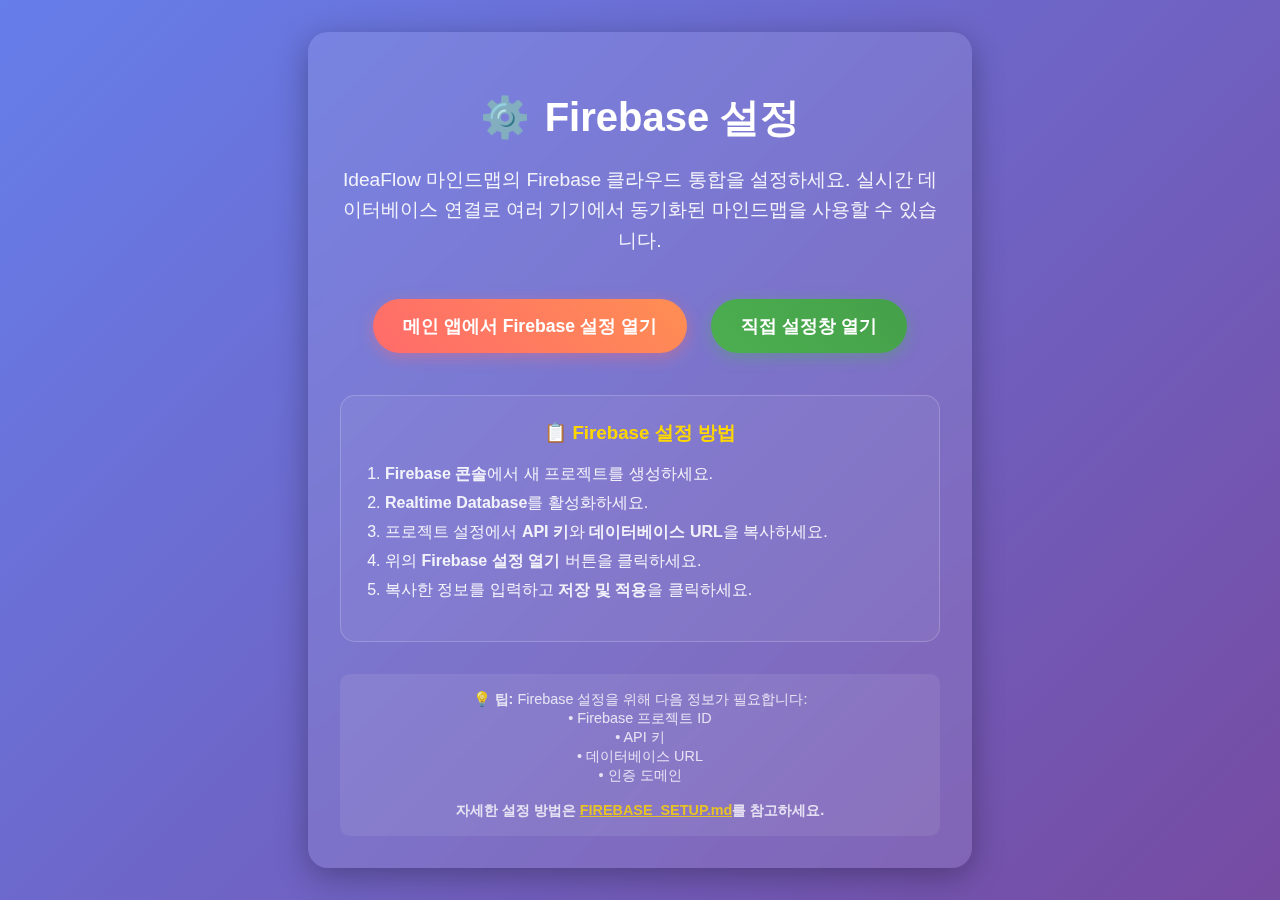
<file: firebase-config-direct.html>
<!DOCTYPE html>
<html lang="ko">
<head>
    <meta charset="UTF-8">
    <meta name="viewport" content="width=device-width, initial-scale=1.0">
    <title>Firebase 설정 열기</title>
    <style>
        body {
            font-family: 'Noto Sans KR', sans-serif;
            display: flex;
            flex-direction: column;
            align-items: center;
            justify-content: center;
            min-height: 100vh;
            margin: 0;
            background: linear-gradient(135deg, #667eea 0%, #764ba2 100%);
            color: white;
        }
        
        .container {
            text-align: center;
            max-width: 600px;
            padding: 2rem;
            background: rgba(255, 255, 255, 0.1);
            border-radius: 20px;
            backdrop-filter: blur(10px);
            box-shadow: 0 8px 32px rgba(0, 0, 0, 0.3);
        }
        
        h1 {
            margin-bottom: 1rem;
            font-size: 2.5rem;
            font-weight: 700;
            display: flex;
            align-items: center;
            justify-content: center;
            gap: 15px;
        }
        
        p {
            margin-bottom: 2rem;
            font-size: 1.2rem;
            line-height: 1.6;
            opacity: 0.9;
        }
        
        .btn {
            display: inline-block;
            padding: 15px 30px;
            background: linear-gradient(45deg, #FF6B6B, #FF8E53);
            color: white;
            text-decoration: none;
            border-radius: 30px;
            font-size: 1.1rem;
            font-weight: 600;
            transition: all 0.3s ease;
            box-shadow: 0 4px 15px rgba(255, 107, 107, 0.4);
            border: none;
            cursor: pointer;
            margin: 10px;
        }
        
        .btn:hover {
            transform: translateY(-2px);
            box-shadow: 0 6px 20px rgba(255, 107, 107, 0.6);
        }
        
        .btn:active {
            transform: translateY(0);
        }
        
        .btn-secondary {
            background: linear-gradient(45deg, #4CAF50, #45a049);
            box-shadow: 0 4px 15px rgba(76, 175, 80, 0.4);
        }
        
        .btn-secondary:hover {
            box-shadow: 0 6px 20px rgba(76, 175, 80, 0.6);
        }
        
        .info {
            margin-top: 2rem;
            padding: 1rem;
            background: rgba(255, 255, 255, 0.1);
            border-radius: 10px;
            font-size: 0.9rem;
            opacity: 0.8;
        }
        
        .loading {
            display: none;
            margin-top: 1rem;
            color: #FFD700;
            font-size: 1.1rem;
        }
        
        .error {
            display: none;
            margin-top: 1rem;
            color: #FF6B6B;
            background: rgba(255, 255, 255, 0.9);
            padding: 1rem;
            border-radius: 10px;
            color: #333;
        }
        
        .success {
            display: none;
            margin-top: 1rem;
            color: #4CAF50;
            background: rgba(255, 255, 255, 0.95);
            padding: 1rem;
            border-radius: 10px;
            color: #333;
            border: 2px solid #4CAF50;
        }
        
        .instructions {
            margin-top: 2rem;
            padding: 1.5rem;
            background: rgba(255, 255, 255, 0.05);
            border-radius: 15px;
            border: 1px solid rgba(255, 255, 255, 0.2);
        }
        
        .instructions h3 {
            margin-top: 0;
            color: #FFD700;
        }
        
        .instructions ol {
            text-align: left;
            padding-left: 20px;
            opacity: 0.9;
        }
        
        .instructions li {
            margin-bottom: 8px;
        }
    </style>
</head>
<body>
    <div class="container">
        <h1>
            <span>⚙️</span>
            Firebase 설정
        </h1>
        <p>
            IdeaFlow 마인드맵의 Firebase 클라우드 통합을 설정하세요.
            실시간 데이터베이스 연결로 여러 기기에서 동기화된 마인드맵을 사용할 수 있습니다.
        </p>
        
        <button class="btn" onclick="openMainAppWithFirebase()">
            <i class="fas fa-rocket"></i> 메인 앱에서 Firebase 설정 열기
        </button>
        
        <button class="btn btn-secondary" onclick="openDirectConfig()">
            <i class="fas fa-cog"></i> 직접 설정창 열기
        </button>
        
        <div class="loading" id="loading">
            <i class="fas fa-spinner fa-spin"></i> 설정 창을 여는 중...
        </div>
        
        <div class="success" id="success"></div>
        
        <div class="error" id="error"></div>
        
        <div class="instructions">
            <h3>📋 Firebase 설정 방법</h3>
            <ol>
                <li><strong>Firebase 콘솔</strong>에서 새 프로젝트를 생성하세요.</li>
                <li><strong>Realtime Database</strong>를 활성화하세요.</li>
                <li>프로젝트 설정에서 <strong>API 키</strong>와 <strong>데이터베이스 URL</strong>을 복사하세요.</li>
                <li>위의 <strong>Firebase 설정 열기</strong> 버튼을 클릭하세요.</li>
                <li>복사한 정보를 입력하고 <strong>저장 및 적용</strong>을 클릭하세요.</li>
            </ol>
        </div>
        
        <div class="info">
            <strong>💡 팁:</strong> Firebase 설정을 위해 다음 정보가 필요합니다:<br>
            • Firebase 프로젝트 ID<br>
            • API 키<br>
            • 데이터베이스 URL<br>
            • 인증 도메인<br><br>
            <strong>자세한 설정 방법은 <a href="FIREBASE_SETUP.md" target="_blank" style="color: #FFD700;">FIREBASE_SETUP.md</a>를 참고하세요.</strong>
        </div>
    </div>

    <script>
        function showMessage(elementId, message, isError = false) {
            const element = document.getElementById(elementId);
            element.innerHTML = message;
            element.style.display = 'block';
            if (!isError) {
                setTimeout(() => element.style.display = 'none', 5000);
            }
        }
        
        function hideAllMessages() {
            document.getElementById('loading').style.display = 'none';
            document.getElementById('error').style.display = 'none';
            document.getElementById('success').style.display = 'none';
        }
        
        function openMainAppWithFirebase() {
            hideAllMessages();
            
            const loading = document.getElementById('loading');
            const success = document.getElementById('success');
            const error = document.getElementById('error');
            
            // Show loading state
            loading.style.display = 'block';
            
            try {
                // Open the main application with a special parameter to auto-open Firebase config
                const mainAppUrl = 'https://8000-i7w5ero0nw8kh2aqi8kei-18e660f9.sandbox.novita.ai/index.html?openFirebase=true';
                const mainWindow = window.open(mainAppUrl, '_blank');
                
                if (mainWindow) {
                    setTimeout(() => {
                        loading.style.display = 'none';
                        showMessage('success', `
                            <strong>✅ 메인 애플리케이션이 열렸습니다!</strong><br><br>
                            좌측 툴바의 ⚙️ <strong>Firebase 설정</strong> 버튼을 클릭하세요.<br>
                            (설정 창이 자동으로 열릴 수 있습니다)
                        `);
                    }, 2000);
                } else {
                    throw new Error('팝업이 차단되었습니다. 브라우저에서 팝업 차단을 해제해주세요.');
                }
            } catch (e) {
                loading.style.display = 'none';
                showMessage('error', `
                    <strong>❌ 오류 발생:</strong> ${e.message}<br><br>
                    직접 <a href="https://8000-i7w5ero0nw8kh2aqi8kei-18e660f9.sandbox.novita.ai/index.html" target="_blank" style="color: #3B82F6;">여기</a>를 클릭하여 메인 애플리케이션을 여세요.
                `, true);
            }
        }
        
        function openDirectConfig() {
            hideAllMessages();
            
            const loading = document.getElementById('loading');
            const success = document.getElementById('success');
            const error = document.getElementById('error');
            
            // Show loading state
            loading.style.display = 'block';
            
            try {
                // Create a new window with the main app and inject the Firebase config opener
                const configUrl = 'https://8000-i7w5ero0nw8kh2aqi8kei-18e660f9.sandbox.novita.ai/index.html';
                const configWindow = window.open(configUrl, '_blank', 'width=1200,height=800');
                
                if (configWindow) {
                    // Wait for the window to load, then inject the script
                    setTimeout(() => {
                        try {
                            const script = configWindow.document.createElement('script');
                            script.textContent = `
                                (function() {
                                    function openFirebaseConfig() {
                                        if (typeof firebaseConfigManager !== 'undefined' && firebaseConfigManager.showConfigUI) {
                                            firebaseConfigManager.showConfigUI();
                                            return true;
                                        } else if (window.firebaseConfigManager && window.firebaseConfigManager.showConfigUI) {
                                            window.firebaseConfigManager.showConfigUI();
                                            return true;
                                        }
                                        return false;
                                    }
                                    
                                    // Try to open immediately, or wait for page load
                                    if (!openFirebaseConfig()) {
                                        window.addEventListener('load', function() {
                                            setTimeout(openFirebaseConfig, 1000);
                                        });
                                    }
                                })();
                            `;
                            configWindow.document.head.appendChild(script);
                            
                            loading.style.display = 'none';
                            showMessage('success', `
                                <strong>✅ 설정 창이 열렸습니다!</strong><br><br>
                                새 창에서 Firebase 설정을 완료하세요.
                            `);
                        } catch (injectError) {
                            throw injectError;
                        }
                    }, 2000);
                } else {
                    throw new Error('팝업이 차단되었습니다. 브라우저에서 팝업 차단을 해제해주세요.');
                }
            } catch (e) {
                loading.style.display = 'none';
                showMessage('error', `
                    <strong>❌ 오류 발생:</strong> ${e.message}<br><br>
                    수동으로 <a href="https://8000-i7w5ero0nw8kh2aqi8kei-18e660f9.sandbox.novita.ai/index.html" target="_blank" style="color: #3B82F6;">메인 애플리케이션</a>을 열고 좌측 툴바의 ⚙️ 버튼을 클릭하세요.
                `, true);
            }
        }
        
        // Add some helpful keyboard shortcuts
        document.addEventListener('keydown', function(e) {
            if (e.ctrlKey && e.key === 'f') {
                e.preventDefault();
                openMainAppWithFirebase();
            } else if (e.ctrlKey && e.key === 'd') {
                e.preventDefault();
                openDirectConfig();
            }
        });
    </script>
</body>
</html>
</file>
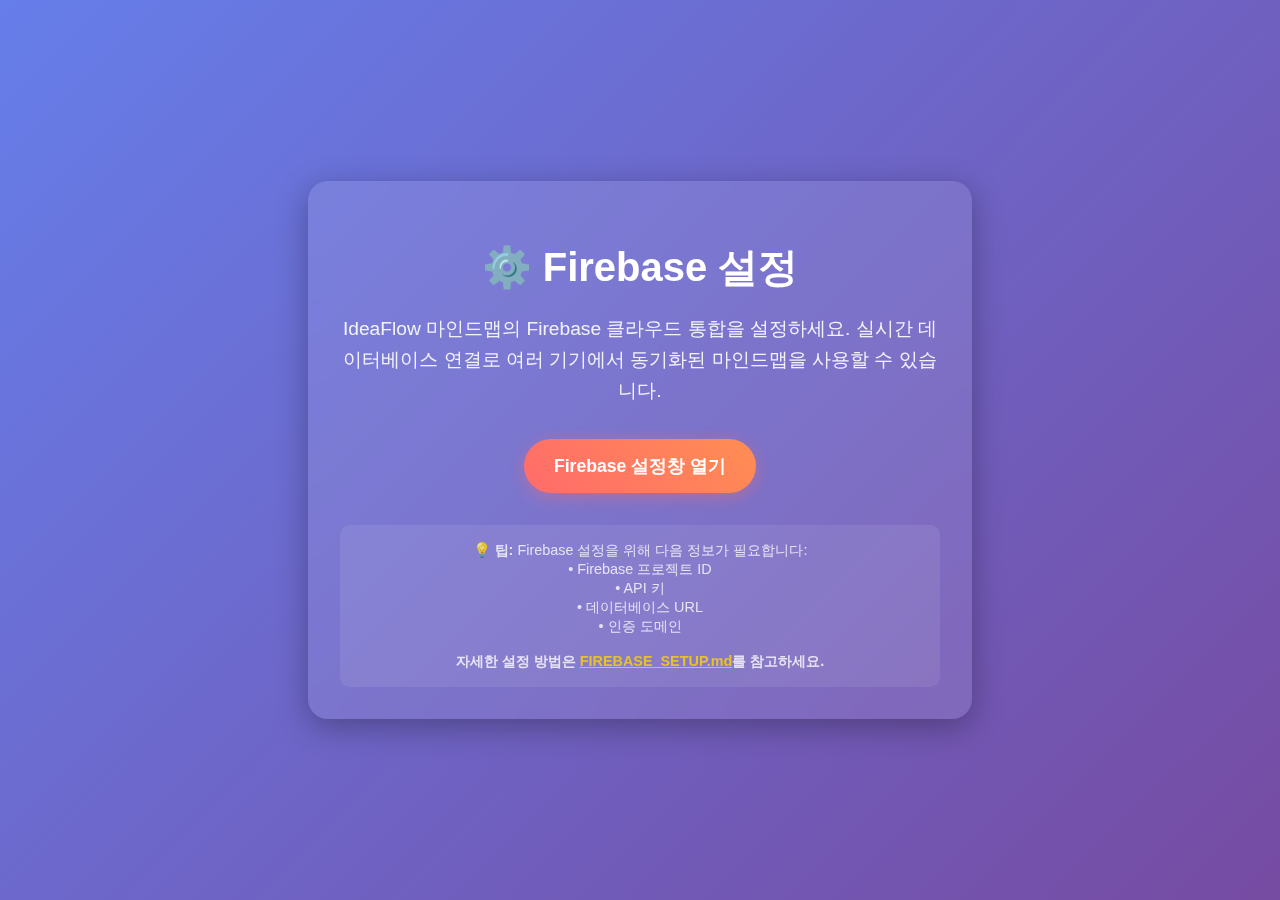
<file: firebase-config-launcher.html>
<!DOCTYPE html>
<html lang="ko">
<head>
    <meta charset="UTF-8">
    <meta name="viewport" content="width=device-width, initial-scale=1.0">
    <title>Firebase 설정 열기</title>
    <style>
        body {
            font-family: 'Noto Sans KR', sans-serif;
            display: flex;
            flex-direction: column;
            align-items: center;
            justify-content: center;
            min-height: 100vh;
            margin: 0;
            background: linear-gradient(135deg, #667eea 0%, #764ba2 100%);
            color: white;
        }
        
        .container {
            text-align: center;
            max-width: 600px;
            padding: 2rem;
            background: rgba(255, 255, 255, 0.1);
            border-radius: 20px;
            backdrop-filter: blur(10px);
            box-shadow: 0 8px 32px rgba(0, 0, 0, 0.3);
        }
        
        h1 {
            margin-bottom: 1rem;
            font-size: 2.5rem;
            font-weight: 700;
        }
        
        p {
            margin-bottom: 2rem;
            font-size: 1.2rem;
            line-height: 1.6;
            opacity: 0.9;
        }
        
        .btn {
            display: inline-block;
            padding: 15px 30px;
            background: linear-gradient(45deg, #FF6B6B, #FF8E53);
            color: white;
            text-decoration: none;
            border-radius: 30px;
            font-size: 1.1rem;
            font-weight: 600;
            transition: all 0.3s ease;
            box-shadow: 0 4px 15px rgba(255, 107, 107, 0.4);
            border: none;
            cursor: pointer;
        }
        
        .btn:hover {
            transform: translateY(-2px);
            box-shadow: 0 6px 20px rgba(255, 107, 107, 0.6);
        }
        
        .btn:active {
            transform: translateY(0);
        }
        
        .info {
            margin-top: 2rem;
            padding: 1rem;
            background: rgba(255, 255, 255, 0.1);
            border-radius: 10px;
            font-size: 0.9rem;
            opacity: 0.8;
        }
        
        .loading {
            display: none;
            margin-top: 1rem;
            color: #FFD700;
        }
        
        .error {
            display: none;
            margin-top: 1rem;
            color: #FF6B6B;
            background: rgba(255, 255, 255, 0.9);
            padding: 1rem;
            border-radius: 10px;
            color: #333;
        }
    </style>
</head>
<body>
    <div class="container">
        <h1>⚙️ Firebase 설정</h1>
        <p>
            IdeaFlow 마인드맵의 Firebase 클라우드 통합을 설정하세요.
            실시간 데이터베이스 연결로 여러 기기에서 동기화된 마인드맵을 사용할 수 있습니다.
        </p>
        
        <button class="btn" onclick="openFirebaseConfig()">
            <i class="fas fa-cog"></i> Firebase 설정창 열기
        </button>
        
        <div class="loading" id="loading">
            <i class="fas fa-spinner fa-spin"></i> 설정 창을 여는 중...
        </div>
        
        <div class="error" id="error"></div>
        
        <div class="info">
            <strong>💡 팁:</strong> Firebase 설정을 위해 다음 정보가 필요합니다:<br>
            • Firebase 프로젝트 ID<br>
            • API 키<br>
            • 데이터베이스 URL<br>
            • 인증 도메인<br><br>
            <strong>자세한 설정 방법은 <a href="FIREBASE_SETUP.md" target="_blank" style="color: #FFD700;">FIREBASE_SETUP.md</a>를 참고하세요.</strong>
        </div>
    </div>

    <script>
        function openFirebaseConfig() {
            const loading = document.getElementById('loading');
            const error = document.getElementById('error');
            const btn = document.querySelector('.btn');
            
            // Show loading state
            loading.style.display = 'block';
            btn.style.display = 'none';
            error.style.display = 'none';
            
            try {
                // Check if we're in the main application
                if (window.opener && window.opener.firebaseConfigManager) {
                    // We're in a popup, open config in parent
                    window.opener.firebaseConfigManager.showConfigUI();
                    window.close();
                } else {
                    // Try to open the main application with Firebase config
                    const mainAppUrl = window.location.origin;
                    const configWindow = window.open(mainAppUrl, '_blank');
                    
                    // Wait for the new window to load, then open config
                    setTimeout(() => {
                        if (configWindow && configWindow.firebaseConfigManager) {
                            configWindow.firebaseConfigManager.showConfigUI();
                        } else {
                            // If direct access fails, show instructions
                            loading.style.display = 'none';
                            error.style.display = 'block';
                            error.innerHTML = `
                                <strong>❌ 설정 창을 열 수 없습니다.</strong><br><br>
                                다음 방법을 시도하세요:<br>
                                1. <a href="${mainAppUrl}" target="_blank" style="color: #3B82F6;">메인 애플리케이션</a>을 열고<br>
                                2. 좌측 툴바의 ⚙️ <strong>Firebase 설정</strong> 버튼을 클릭하세요.
                            `;
                            btn.style.display = 'inline-block';
                            btn.textContent = '다시 시도';
                        }
                    }, 2000);
                }
            } catch (e) {
                loading.style.display = 'none';
                error.style.display = 'block';
                error.innerHTML = `
                    <strong>❌ 오류 발생:</strong> ${e.message}<br><br>
                    브라우저 콘솔에서 자세한 정보를 확인하세요.
                `;
                btn.style.display = 'inline-block';
            }
        }
        
        // Auto-open if coming from main app
        window.addEventListener('load', () => {
            const urlParams = new URLSearchParams(window.location.search);
            if (urlParams.get('openFirebase') === 'true') {
                openFirebaseConfig();
            }
        });
    </script>
</body>
</html>
</file>
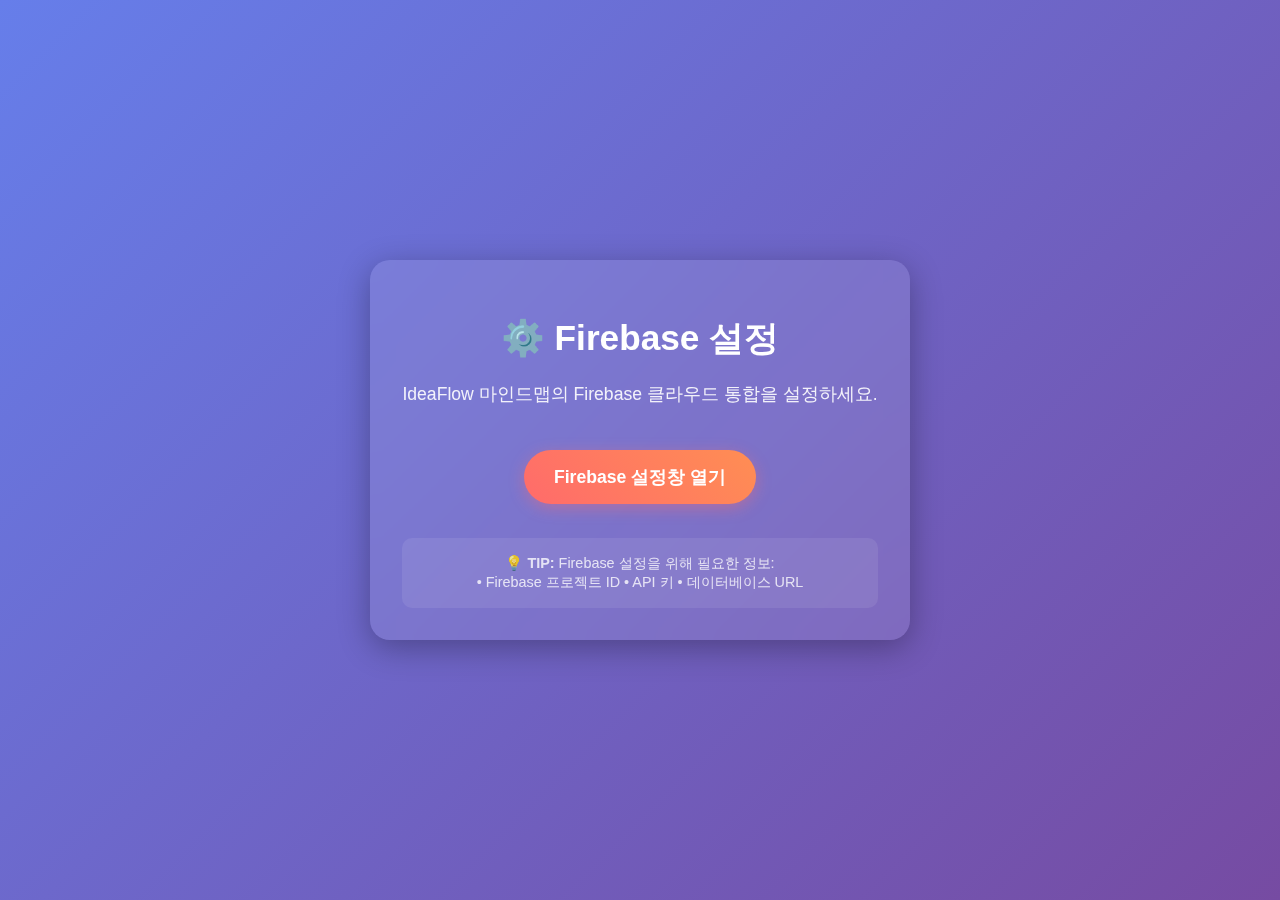
<file: firebase-config-simple.html>
<!DOCTYPE html>
<html lang="ko">
<head>
    <meta charset="UTF-8">
    <meta name="viewport" content="width=device-width, initial-scale=1.0">
    <title>Firebase 설정 열기 - IdeaFlow</title>
    <style>
        body {
            font-family: 'Noto Sans KR', sans-serif;
            display: flex;
            flex-direction: column;
            align-items: center;
            justify-content: center;
            min-height: 100vh;
            margin: 0;
            background: linear-gradient(135deg, #667eea 0%, #764ba2 100%);
            color: white;
            text-align: center;
        }
        
        .container {
            max-width: 500px;
            padding: 2rem;
            background: rgba(255, 255, 255, 0.1);
            border-radius: 20px;
            backdrop-filter: blur(10px);
            box-shadow: 0 8px 32px rgba(0, 0, 0, 0.3);
        }
        
        h1 {
            margin-bottom: 1rem;
            font-size: 2.2rem;
            font-weight: 700;
        }
        
        p {
            margin-bottom: 2rem;
            font-size: 1.1rem;
            line-height: 1.6;
            opacity: 0.9;
        }
        
        .btn {
            display: inline-block;
            padding: 15px 30px;
            background: linear-gradient(45deg, #FF6B6B, #FF8E53);
            color: white;
            text-decoration: none;
            border-radius: 30px;
            font-size: 1.1rem;
            font-weight: 600;
            transition: all 0.3s ease;
            box-shadow: 0 4px 15px rgba(255, 107, 107, 0.4);
            border: none;
            cursor: pointer;
            margin: 10px;
        }
        
        .btn:hover {
            transform: translateY(-2px);
            box-shadow: 0 6px 20px rgba(255, 107, 107, 0.6);
        }
        
        .status {
            margin-top: 1.5rem;
            padding: 1rem;
            background: rgba(255, 255, 255, 0.1);
            border-radius: 10px;
            font-size: 0.9rem;
            opacity: 0.8;
        }
        
        .loading {
            display: none;
            margin-top: 1rem;
            color: #FFD700;
        }
        
        .error {
            display: none;
            margin-top: 1rem;
            color: #FF6B6B;
            background: rgba(255, 255, 255, 0.9);
            padding: 1rem;
            border-radius: 10px;
            color: #333;
        }
        
        .success {
            display: none;
            margin-top: 1rem;
            color: #4CAF50;
            background: rgba(255, 255, 255, 0.95);
            padding: 1rem;
            border-radius: 10px;
            color: #333;
        }
    </style>
</head>
<body>
    <div class="container">
        <h1>⚙️ Firebase 설정</h1>
        <p>IdeaFlow 마인드맵의 Firebase 클라우드 통합을 설정하세요.</p>
        
        <button class="btn" onclick="openFirebaseConfig()">
            <i class="fas fa-cog"></i> Firebase 설정창 열기
        </button>
        
        <div class="loading" id="loading">
            <i class="fas fa-spinner fa-spin"></i> 설정 창을 여는 중...
        </div>
        
        <div class="success" id="success">
            ✅ Firebase 설정 창이 열렸습니다!
        </div>
        
        <div class="error" id="error"></div>
        
        <div class="status">
            💡 <strong>TIP:</strong> Firebase 설정을 위해 필요한 정보:
            <br>• Firebase 프로젝트 ID • API 키 • 데이터베이스 URL
        </div>
    </div>

    <script>
        function openFirebaseConfig() {
            const loading = document.getElementById('loading');
            const success = document.getElementById('success');
            const error = document.getElementById('error');
            
            // Show loading
            loading.style.display = 'block';
            error.style.display = 'none';
            
            try {
                // Open the main application with Firebase config parameter
                const mainAppUrl = 'https://8000-i7w5ero0nw8kh2aqi8kei-18e660f9.sandbox.novita.ai/index.html?openFirebase=true';
                const mainWindow = window.open(mainAppUrl, '_blank', 'width=1200,height=800');
                
                if (mainWindow) {
                    loading.style.display = 'none';
                    success.style.display = 'block';
                    
                    // Auto-close this window after 3 seconds
                    setTimeout(() => {
                        window.close();
                    }, 3000);
                } else {
                    throw new Error('팝업이 차단되었습니다.');
                }
            } catch (e) {
                loading.style.display = 'none';
                error.innerHTML = `<strong>❌ 오류 발생:</strong> ${e.message}<br><br>
                직접 <a href="https://8000-i7w5ero0nw8kh2aqi8kei-18e660f9.sandbox.novita.ai/index.html" target="_blank" style="color: #FFD700;">여기</a>를 클릭하세요.`;
                error.style.display = 'block';
            }
        }
        
        // Auto-open on page load
        window.addEventListener('load', function() {
            setTimeout(openFirebaseConfig, 1000);
        });
    </script>
</body>
</html>
</file>
